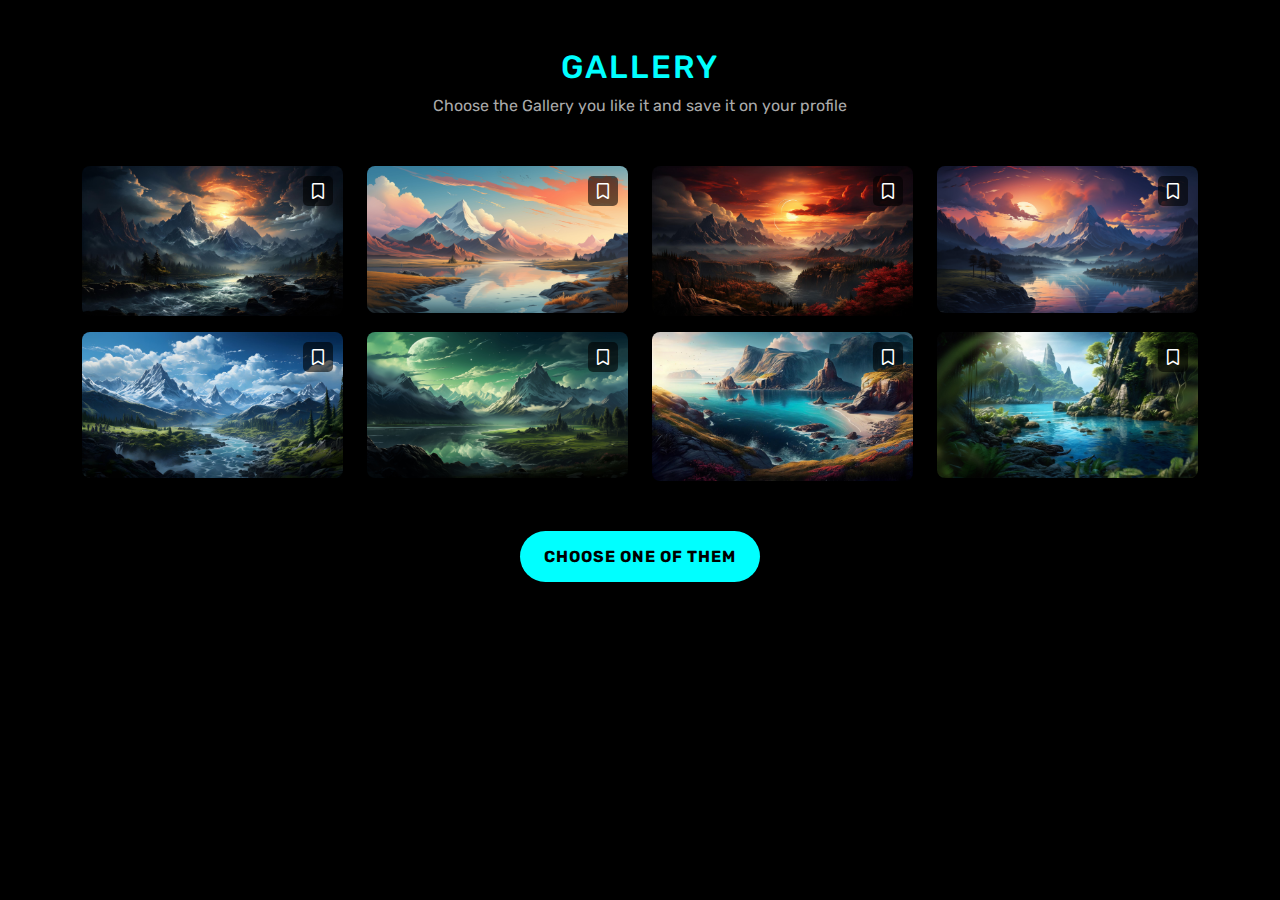
<file: gallery.html>
<!DOCTYPE html>
<html lang="en">
<head>
    <meta charset="UTF-8">
    <meta http-equiv="X-UA-Compatible" content="IE=edge">
    <meta name="viewport" content="width=device-width, initial-scale=1.0">
    <title>Flash</title>
    <link rel="stylesheet" href="css/style.css">
    <link rel="stylesheet" href="css/all.min.css">
    <link rel="stylesheet" href="css/bootstrap.min.css">
    <!-- font - Rubik -->
    <link rel="preconnect" href="https://fonts.googleapis.com">
    <link rel="preconnect" href="https://fonts.gstatic.com" crossorigin>
    <link href="https://fonts.googleapis.com/css2?family=Rubik:ital,wght@0,300..900;1,300..900&display=swap" rel="stylesheet">
</head>
<body>
    <!-- start gallery -->
    <div class="gallery text-center py-5">
        <div class="container">
            <div class="main-gallery mb-5">
                <h2>GALLERY</h2>
                <p>Choose the Gallery you like it and save it on your profile </p>
                <!-- <p>Pick one Gallery you like it</p> -->
            </div>
            <div class="row mb-5">
                <div class="col-sm-6 col-md-4 col-lg-3">
                    <div class="gallery-nature position-relative mb-3">
                        <img class="img-fluid rounded-3 " src="images/131144.jpg" alt="">
                        <i class="fa-regular fa-bookmark"></i>
                    </div>
                </div>
                <div class="col-sm-6 col-md-4 col-lg-3">
                    <div class="gallery-nature position-relative mb-3">
                        <img class="img-fluid rounded-3" src="images/2151151056.jpg" alt="">
                        <i class="fa-regular fa-bookmark"></i>
                    </div>
                </div>
                <div class="col-sm-6 col-md-4 col-lg-3">
                    <div class="gallery-nature position-relative mb-3">
                        <img class="img-fluid rounded-3" src="images/131326.jpg" alt="">
                        <i class="fa-regular fa-bookmark"></i>
                    </div>
                </div>
                <div class="col-sm-6 col-md-4 col-lg-3">
                    <div class="gallery-nature position-relative mb-3">
                        <img class="img-fluid rounded-3" src="images/2151151071.jpg" alt="">
                        <i class="fa-regular fa-bookmark"></i>
                    </div>
                </div>
                <div class="col-sm-6 col-md-4 col-lg-3">
                    <div class="gallery-nature position-relative mb-3">
                        <img class="img-fluid rounded-3" src="images/5409.jpg" alt="">
                        <i class="fa-regular fa-bookmark"></i>
                    </div>
                </div>
                <div class="col-sm-6 col-md-4 col-lg-3">
                    <div class="gallery-nature position-relative mb-3">
                        <img class="img-fluid rounded-3" src="images/2151151095.jpg" alt="">
                        <i class="fa-regular fa-bookmark"></i>
                    </div>
                </div>
                <div class="col-sm-6 col-md-4 col-lg-3">
                    <div class="gallery-nature position-relative mb-3">
                        <img class="img-fluid rounded-3" src="images/12841.jpg" alt="">
                        <i class="fa-regular fa-bookmark"></i>
                    </div>
                </div>
                <div class="col-sm-6 col-md-4 col-lg-3">
                    <div class="gallery-nature position-relative mb-3">
                        <img class="img-fluid rounded-3" src="images/2150466950.jpg" alt="">
                        <i class="fa-regular fa-bookmark"></i>
                    </div>
                </div>
            </div>
            <a href="#" class="rounded-pill py-3 px-4 fw-bold text-decoration-none">CHOOSE ONE OF THEM</a>
        </div>
    </div>
    <!-- end gallery -->
  
    <!-- end location -->
  
</body>
</html>
</file>
<file: css/style.css>
* {
    box-sizing: border-box;
    margin: 0;
    padding: 0;
}

body {
    font-family: "Rubik", sans-serif!important;
    background-color: #000!important;
}


::-webkit-scrollbar {
    width: 15px;
}

::-webkit-scrollbar-track {
    background-color: #000;
}
::-webkit-scrollbar-thumb {
    background-color: aqua;
    border-radius: 30px;
}

.bg-nature {
    width: 100%;
    height: 100vh;
    background-image: url("../images/2151124809.jpg");
    background-size: cover;
    background-position: center;
    background-repeat: no-repeat;

}

.bg-nature::before {
    content: "";
    position: absolute;
    top: 0;
    left: 0;
    background-image: linear-gradient(to top , #000 , transparent);
    width: 100%;
    height: 100%;
}

.header .container {
    border-bottom: 1px solid rgba(255, 255, 255, 0.432);
    position: relative;
    z-index: 88;
}
.header .logo {
    font-size: 22px;
    padding: 20px 0;
    letter-spacing: 1px;
    font-weight: 700;
}
.header ul {
    display: flex;
}

.header  li a {
    display: block;
    padding: 20px 25px;
    font-size: 17px;
    color: #fff;
    letter-spacing: 1px;
    transition: 0.4s;
}

.header ul li a:hover {
    color: aqua;
}

#check-nature {
    display: none;
}
.header label i {
    display: none;
}
@media (max-width: 992px) {
    .header label i {
        display: block;
    }

    .header ul {
        position: absolute;
        top: 0px;
        left: 0;
        display: block;
        background: #00000069;
        width: 0;
        height: 100vh;
        transition: 0.5s;
        opacity: 0;
        z-index: 1000;
    }

    #check-nature:checked + label ul {
        width: 50%;
        opacity: 1;
    }
}

/* ============ section ================ */

.section {
    position: relative;
    z-index: 33;
}

.travel-time {
    width: 100%;
    height: 70vh;
}
@media (max-width: 767px) {
    .travel-time {
        flex-direction: column;
        text-align: center;
    }
}
.travel-time .txt-nature h1 {
    color: aqua;
    font-size: 80px;
    letter-spacing: 1px;
}

.travel-time .txt-nature h1 span {
    -webkit-text-fill-color: transparent;
    -webkit-text-stroke: 1px aqua;
    font-weight: bold;
    letter-spacing: 3px;
}

@media (max-width: 767px) {
    .travel-time .txt-nature h1 {
        font-size: 30px;
    }
}

@media (max-width: 767px) {
    .travel-time .txt-nature p {
        font-size: 10px;
    }
}

.txt-nature a {
    width: 150px;
    padding: 12px 0;
    border-radius: 6px;
    border: 1px solid #fff;
    display: block;
    background-color: transparent;
    backdrop-filter: blur(14px);
    font-weight: 600;
    letter-spacing: 2px;
}

@media(max-width: 767px) {
    .txt-nature a {
        width: 100%;
    }
}

.travel-time .num-txt  li{
    font-size: 23px;
    color: rgba(255, 255, 255, 0.377);
    transition: 0.4s;
    cursor: pointer;
    position: relative;
}

.travel-time .num-txt li::before{
    content: "";
    position: absolute;
    right: -2rem;
    top: 50%;
    transform: translateY(-50%);
    width: 30px;
    height: 2px;
    transition: 0.4s;
}

.travel-time .num-txt li:hover ,
.travel-time .num-txt li.active {
    color: #fff;
    transform: scale(1.4);
}

.travel-time .num-txt li:hover::before ,
.travel-time .num-txt li.active::before {
    background-color: #fff;
}
/* ================= Gallery ================ */

.gallery .main-gallery h2 {
    color: aqua;
    letter-spacing: 2px;
}
.gallery .main-gallery p {
    color: #aaa;
}

.gallery-nature i {
    position: absolute;
    right: 10px;
    top: 10px;
    color: #fff;
    width: 30px;
    height: 30px;
    border-radius: 5px;
    background-color: rgba(0, 0, 0, 0.582);
    display: grid;
    place-items: center;
    cursor: pointer;
}

.gallery a {
    background-color: aqua;
    color: #000;
    letter-spacing: 1px;
    transition: 0.4s;
}

.gallery a:hover {
    background-color: #000;
    border: 1px solid aqua;
    color: aqua;
}

/* =============== location ================= */

.position-loc {
    background-color: #101010;
}

.location p {
    font-size: 14px;
}
.location .loc-flex i {
    color: aqua;
    margin-right: 15px;
    font-size: 18px;
}
.location .button {
    width: fit-content;
    padding: 10px 17px;
    border-radius: 8px;
    background-color: aqua;
    font-size: 14px;
    font-weight: 600;
}

.location .button span {
    width: 25px;
    height: 25px;
    border-radius: 50%;
    background-color: #101010;
    color: aqua;
    display: grid;
    place-items: center;
}

/* ================= tours ================= */

.tours h2 {
    color: aqua;
    letter-spacing: 2px;
}

.tours p ,
.tours .txt-tour p {
    color: #aaa;
}


.tours .img-tour {
    width: 100%;
    height: 70vh;
    background-size: cover;
    background-position: center;
    background-repeat: no-repeat;
    border-radius: 15px;
    position: relative;
    padding: 20px 10px;
}

.img-tour::before {
    content: "";
    position: absolute;
    top: 0;
    left: 0;
    background-image: linear-gradient(to top , #000 , transparent);
    width: 100%;
    height: 100%;
}

.tours .first-img {
    background-image: url("../images/eberhard-grossgasteiger-BXasVMRGsuo-unsplash.jpg");
}
.tours .second-img {
    background-image: url("../images/daniel-roe-lpjb_UMOyx8-unsplash.jpg");
    border: 1px solid aqua;
    transform: translateY(-20px);
}
.tours .third-img {
    background-image: url("../images/thomas-kelley-JoH60FhTp50-unsplash.jpg");
}
.tours .fourth-img {
    background-image: url("../images/jesse-gardner-9DHyVy-G1rM-unsplash.jpg");
}

.tours .txt-tour {
    position: relative;
    z-index: 929;
}


/* ============== background-discovery============== */

.background-discovery {
    width: 100%;
    /* height: 80vh; */
    /* background-image: url("../images/geranimo-WJkc3xZjSXw-unsplash.jpg"); */
    background-size: cover;
    background-position: center;
    background-repeat: no-repeat;
}

.background-discovery::before {
    content: "";
    position: absolute;
    top: 0;
    left: 0;
    width: 100%;
    height: 100%;
    background-image: linear-gradient(to bottom , rgb(0, 0, 0) , transparent);
}


.background-discovery .container {
    position: relative;
    z-index: 55;
}

.background-discovery .discover-way {
    width: 100%;
    height: 60vh;
}

.background-discovery h1 {
    color: aqua;
    font-size: 60px;
    letter-spacing: 1px;
}

@media(max-width: 767px) {
    .background-discovery h1 {
        font-size: 40px;
        text-align: center;
    }
    .background-discovery .discover-way {
        flex-direction: column;
    }
}


.video-discover i {
    
    font-size: 45px;
}

.video-discover span {
    font-size: 22px;
}

.txt-discover p {
    width: 100%;
    max-width: 500px;
}

@media (max-width: 992px) {
    .txt-discover p {
        font-size: 14px;
        text-align: center;
    }
}

.img-discovery i {
    top: 50%;
    left: 50%;
    transform: translate(-50% , -50%);
    font-size: 40px;
}

/* start footer */

.footer {
    background-color: aqua;
}

.footer .logo {
    letter-spacing: 2px;
    font-size: 25px;
}

.footer ul li i {
    color: #000;
    font-size: 22px;

}

.footer .entity {
    color: #000;
    font-size: 22px;
}


@media (max-width: 767px) {
    .footer .logo {
        font-size: 18px;
    }

    .footer ul li i {
        font-size: 18px;
    }
}
/* end footer */
</file>
